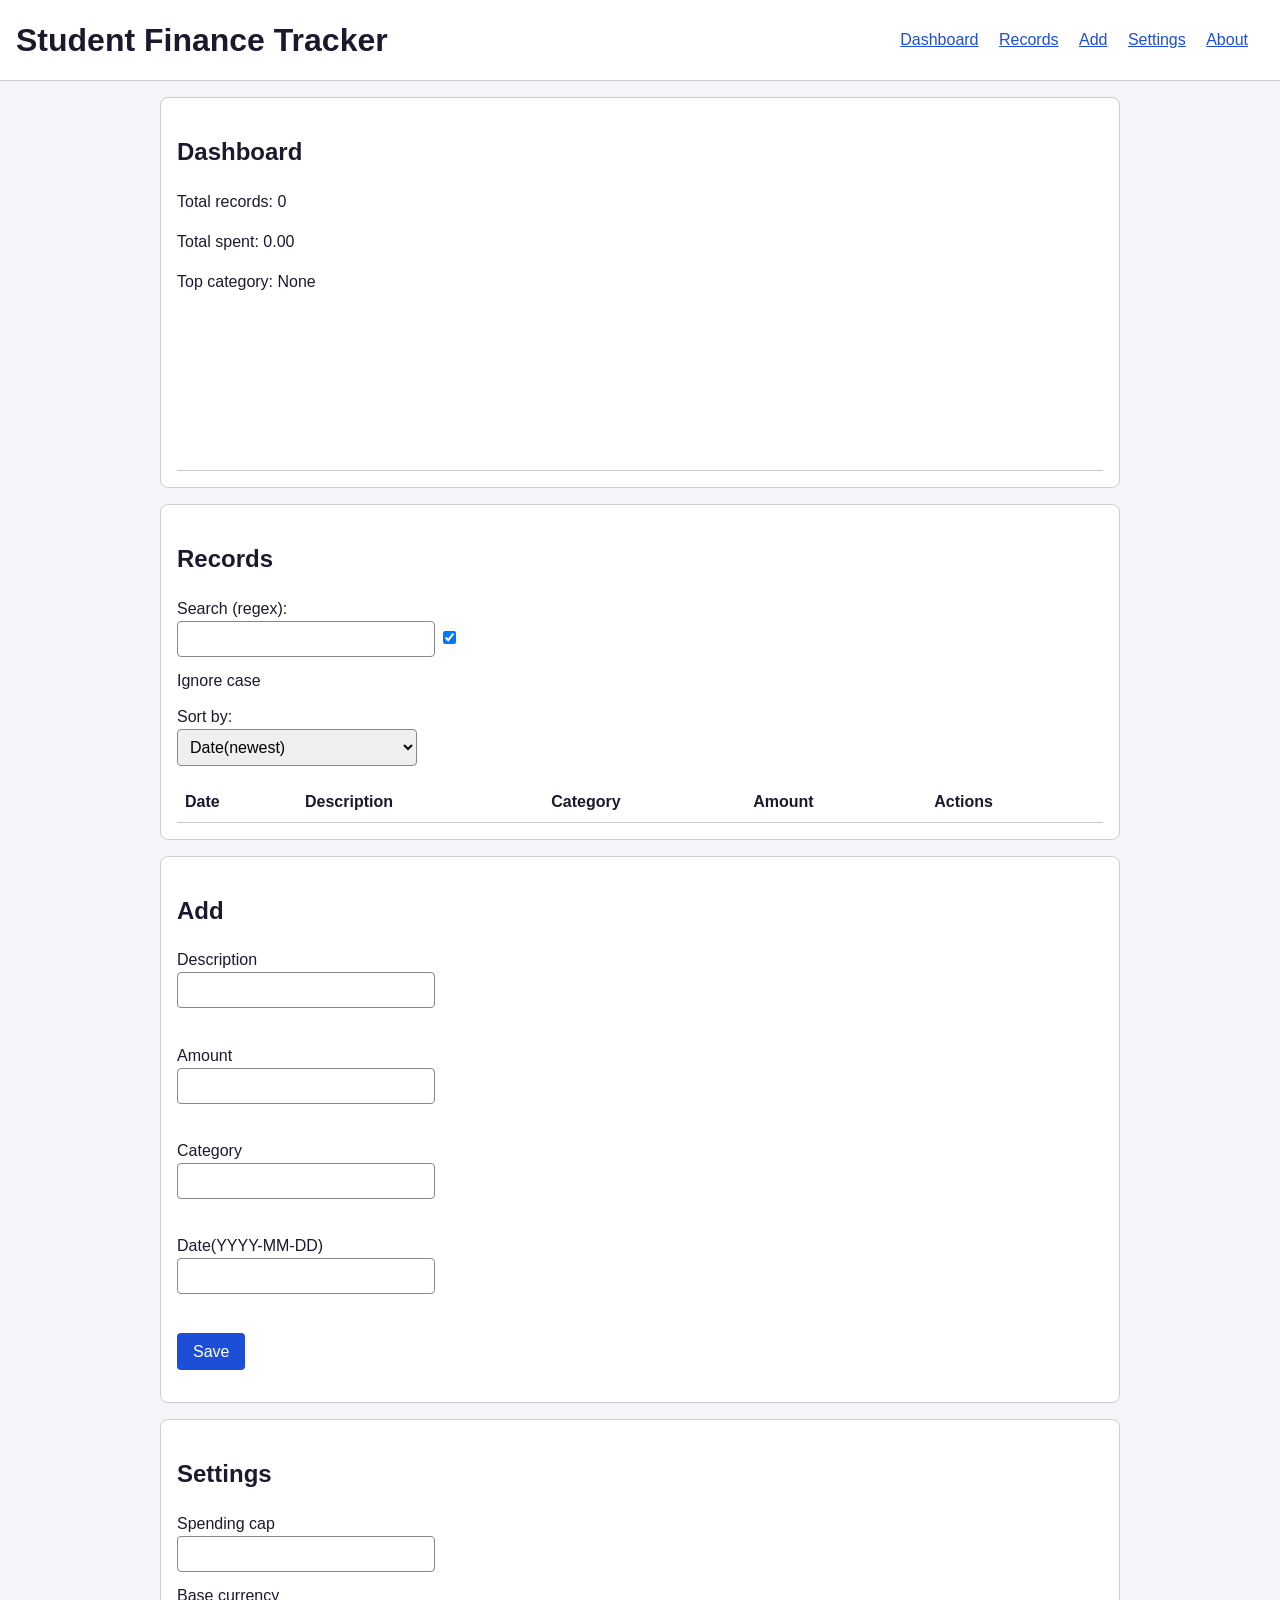
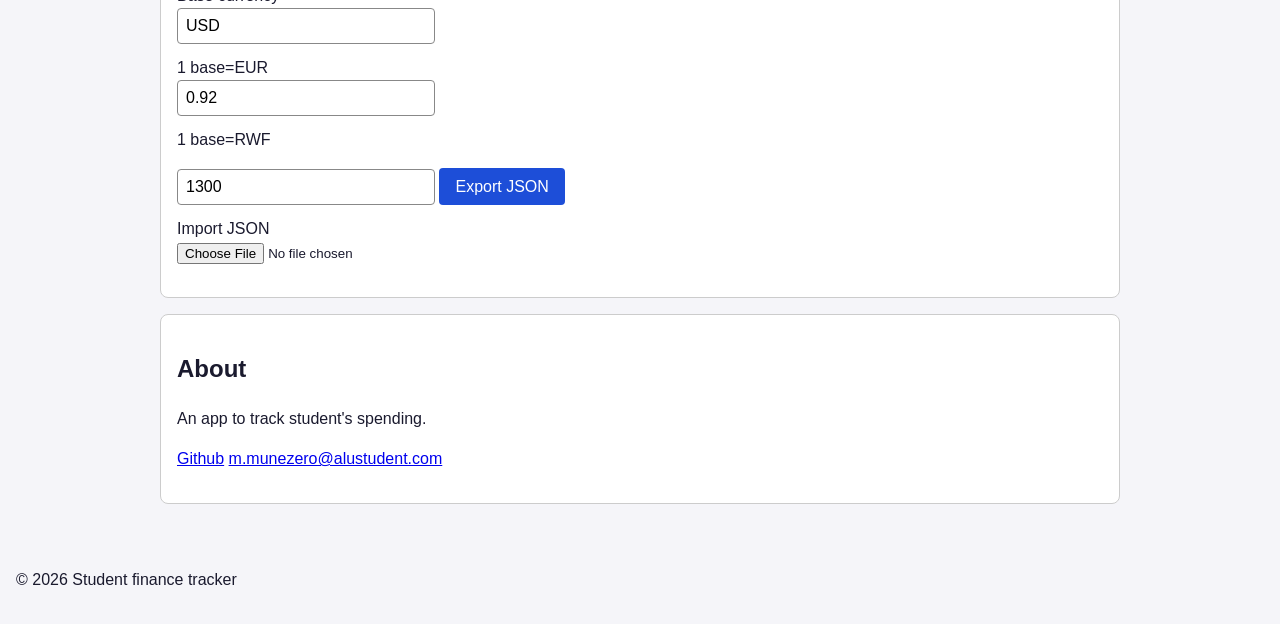
<file: index.html>
<!doctype html>
<html lang="en">
  <head>
    <meta charset="UTF-8" />
    <meta name="viewport" content="width=device-width, initial-scale=1" />
    <title>Student Finance Tracker</title>
    <link rel="stylesheet" href="styles/main.css" />
  </head>
  <body>
    <a class="skip-link" href="#main">Skip to main content</a>
    <header>
      <h1>Student Finance Tracker</h1>
      <nav aria-label="Main navigation">
        <a href="#dashboard">Dashboard</a>
        <a href="#records">Records</a>
        <a href="#add">Add</a>
        <a href="#settings">Settings</a>
        <a href="#about">About</a>
      </nav>
    </header>
    <main id="main">
      <section id="dashboard">
        <h2>Dashboard</h2>
        <p>Total records: <span id="stat-count">0</span></p>
        <p>Total spent: <span id="stat-sum">0.00</span></p>
        <p>Top category: <span id="stat-top">None</span></p>
        <p id="converted"></p>
        <p id="cap-message" aria-live="polite"></p>
        <div id="trend-chart"></div>
      </section>
      <section id="records">
        <h2>Records</h2>
        <label for="search">Search (regex):</label>
        <input type="text" id="search" />
        <input type="checkbox" id="case-toggle" checked />
        <label for="case-toggle">Ignore case</label>

        <label for="sort">Sort by:</label>
        <select id="sort">
          <option value="date-desc">Date(newest)</option>
          <option value="date-asc">Date(oldest)</option>
          <option value="desc-asc">Description A-Z</option>
          <option value="desc-desc">Description Z-A</option>
          <option value="amount-asc">Amount(low-high)</option>
          <option value="amount-desc">Amount(high-low)</option>
        </select>
        <p id="search-status" role="status"></p>
        <table>
          <thead>
            <tr>
              <th scope="col">Date</th>
              <th scope="col">Description</th>
              <th scope="col">Category</th>
              <th scope="col">Amount</th>
              <th scope="col">Actions</th>
            </tr>
          </thead>
          <tbody id="records-body"></tbody>
        </table>
      </section>
      <section id="add">
        <h2>Add</h2>
        <form id="record-form" novalidate>
          <label for="description">Description</label>
          <input type="text" id="description" />
          <p class="error" id="description-error"></p>
          <label for="amount">Amount</label>
          <input type="text" id="amount" />
          <p class="error" id="amount-error"></p>
          <label for="category">Category</label>
          <input type="text" id="category" />
          <p class="error" id="category-error"></p>
          <label for="date">Date(YYYY-MM-DD)</label>
          <input type="text" id="date" />
          <p class="error" id="date-error"></p>

          <button type="submit">Save</button>
          <p id="form-status" role="status"></p>
        </form>
      </section>

      <section id="settings">
        <h2>Settings</h2>
        <label for="cap">Spending cap</label>
        <input type="text" id="cap" />
        <label for="base-currency">Base currency</label>
        <input type="text" id="base-currency" value="USD" />

        <label for="rate-eur">1 base=EUR</label>
        <input type="text" id=" rate-eur" value="0.92" />
        <label for="rate-rwf">1 base=RWF</label>
        <input type="text" id="rate-rwf" value="1300" />

        <button type="button" id="export-btn">Export JSON</button>
        <label for="import-file">Import JSON</label>
        <input type="file" id="import-file" accept=".json" />
        <p id="settings-status" role="status"></p>
      </section>
      <section id="about">
        <h2>About</h2>
        <p>An app to track student's spending.</p>
        <p>
          <a href="https://github.com//mmarvellio77">Github</a>
          <a href="mailto:m.munezero@alustudent.com"
            >m.munezero@alustudent.com</a
          >
        </p>
      </section>
    </main>

    <footer>
      <p>&copy; 2026 Student finance tracker</p>
    </footer>
    <script type="module" src="scripts/main.js"></script>
  </body>
</html>
</file>
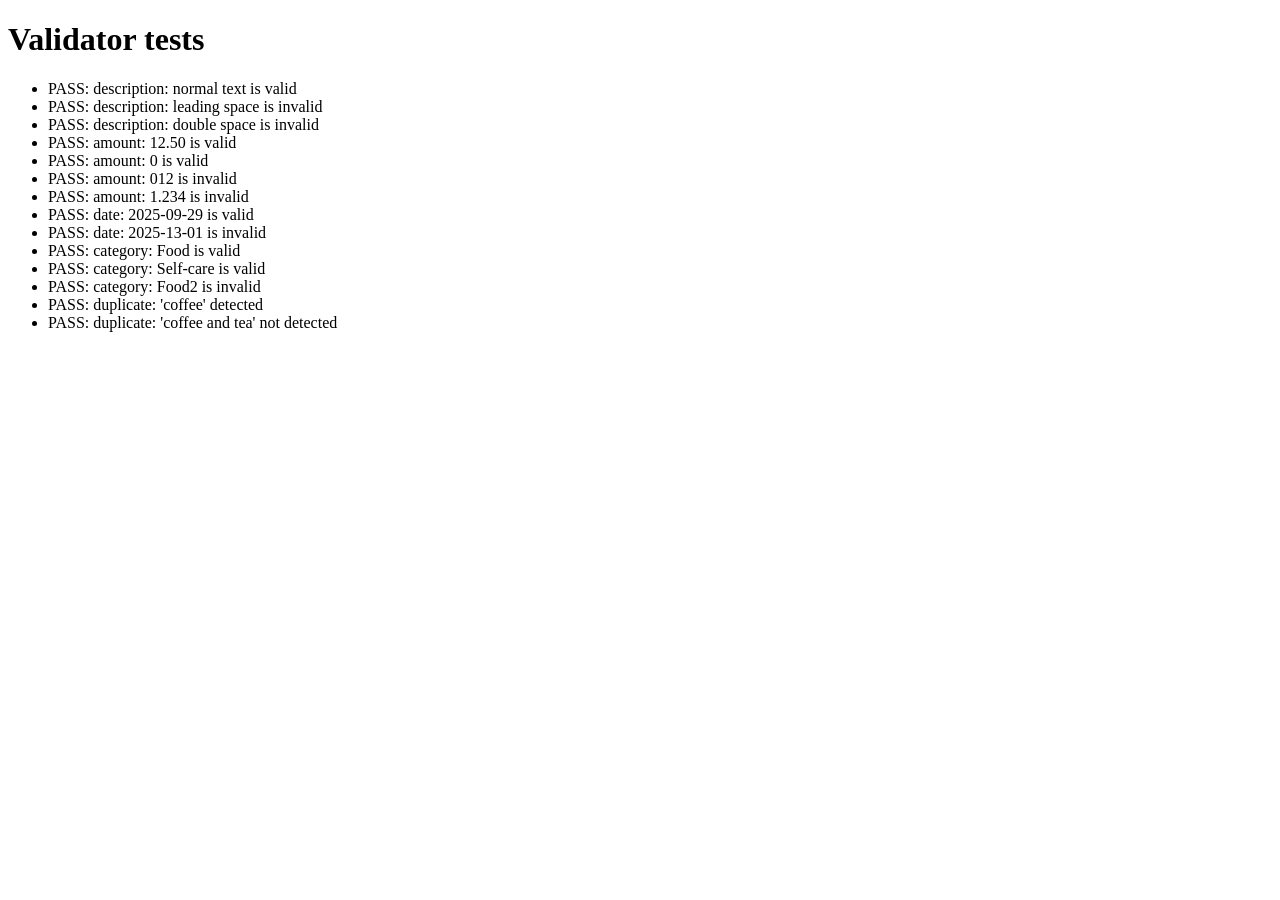
<file: tests.html>
<!doctype html>
<html lang="en">
  <head>
    <meta charset="UTF-8" />
    <title>Validator tests</title>
  </head>
  <body>
    <h1>Validator tests</h1>
    <ul id="results"></ul>
    <script type="module">
      import {
        validateDescription,
        validateAmount,
        validateDate,
        validateCategory,
        hasDuplicateWord,
      } from "./scripts/validators.js";

      const results = document.getElementById("results");
      //Passes when "" (valid) matches what is expected to be valid
      function check(name, actual, expected) {
        const li = document.createElement("li");
        const pass = actual === expected;
        li.textContent = (pass ? "PASS: " : "FAIL: ") + name;
        results.appendChild(li);
      }

      //Description
      check(
        "description: normal text is valid",
        validateDescription("Lunch") === "",
        true,
      );
      check(
        "description: leading space is invalid",
        validateDescription(" Lunch ") === "",
        false,
      );
      check(
        "description: double space is invalid",
        validateDescription("Lunch  cafe") === "",
        false,
      );

      //Amount
      check("amount: 12.50 is valid", validateAmount("12.50") === "", true);
      check("amount: 0 is valid", validateAmount("0") === "", true);
      check("amount: 012 is invalid", validateAmount("012") === "", false);
      check("amount: 1.234 is invalid", validateAmount("1.234") === "", false);

      //Date
      check(
        "date: 2025-09-29 is valid",
        validateDate("2025-09-29") === "",
        true,
      );
      check(
        "date: 2025-13-01 is invalid",
        validateDate("2025-13-01") === "",
        false,
      );

      //Category
      check("category: Food is valid", validateCategory("Food") === "", true);
      check(
        "category: Self-care is valid",
        validateCategory("Self-care") === "",
        true,
      );
      check(
        "category: Food2 is invalid",
        validateCategory("Food2") === "",
        false,
      );

      //Advanced(back-reference)
      check(
        "duplicate: 'coffee' detected",
        hasDuplicateWord("coffee coffee"),
        true,
      );
      check(
        "duplicate: 'coffee and tea' not detected",
        hasDuplicateWord("coffee and tea"),
        false,
      );
    </script>
  </body>
</html>
</file>
<file: styles/main.css>
/*Base(mobile first, ~360px)*/
body {
  font-family: sans-serif;
  margin: 0;
  background: #f5f5f9;
  color: #1a1a2e;
  line-height: 1.5;
}

header,
main,
footer {
  padding: 1rem;
}

header {
  background: #ffffff;
  border-bottom: 1px solid #cccccc;
}
nav a {
  display: inline-block;
  margin-right: 1rem;
  color: #1d4ed8;
}

section {
  background: #ffffff;
  border: 1px solid #cccccc;
  border-radius: 8px;
  padding: 1rem;
  margin-bottom: 1rem;
}

/*Forms-*/
label {
  display: block;
  margin-top: 0.75rem;
}
input[type="text"],
select {
  width: 100%;
  padding: 0.5rem;
  border: 1px solid #888888;
  border-radius: 4px;
  font-size: 1rem;
}
input[type="checkbox"] {
  display: inline;
}

.error {
  color: #b91c1c;
  min-height: 1.2rem;
  margin: 0.25rem 0 0;
}
button {
  margin-top: 1rem;
  padding: 0.6rem 1rem;
  background: #1d4ed8;
  color: #ffffff;
  border: none;
  border-radius: 4px;
  font-size: 1rem;
  cursor: pointer;
  transition: background-color 0.2s ease;
}
button:hover {
  background: #1e40af;
}

/*Table*/
table {
  width: 100%;
  border-collapse: collapse;
  display: block;
  overflow-x: auto;
}

th,
td {
  text-align: left;
  padding: 0.5rem;
  border-bottom: 1px solid #cccccc;
}
mark {
  background: #fde68a;
}
.skip-link {
  position: absolute;
  top: -3rem;
  left: 0;
  background: #1d4ed8;
  color: #ffffff;
  padding: 0.5rem 1rem;
}

/*Accessibility*/
.skip-link:focus {
  top: 0;
}
a:focus,
button:focus,
input:focus,
select:focus {
  outline: 3px solid #1d4ed8;
  outline-offset: 2px;
}

/*Tablet(768px)*/
@media (min-width: 768px) {
  header {
    display: flex;
    justify-content: space-between;
    align-items: center;
  }
  header h1 {
    margin: 0;
  }
  input[type="text"],
  select {
    width: auto;
    min-width: 15rem;
  }
}
/*Desktop(1024px)*/
@media (min-width: 1024px) {
  main {
    max-width: 60rem;
    margin: 0 auto;
  }
  table {
    display: table;
  }
}

#trend-chart {
  display: flex;
  align-items: flex-end;
  gap: 0.5rem;
  height: 10rem;
  border-bottom: 1px solid #cccccc;
}
.bar-col {
  flex: 1;
  height: 100%;
  display: flex;
  flex-direction: column;
  justify-content: flex-end;
  align-items: center;
  font-size: 0.75rem;
}
.bar {
  width: 100%;
  min-height: 2px;
  background: #1d4ed8;
}

@keyframes fade-in {
  from {
    opacity: 0;
    transform: translateY(6px);
  }
  to {
    opacity: 1;
    transform: none;
  }
}
tbody tr {
  animation: fade-in 0.3s ease;
}

.bar {
  transition: height 0.4s ease;
}

@media (prefers-reduced-motion: reduce) {
  * {
    animation: none !important;
    transition: none !important;
  }
}
</file>
